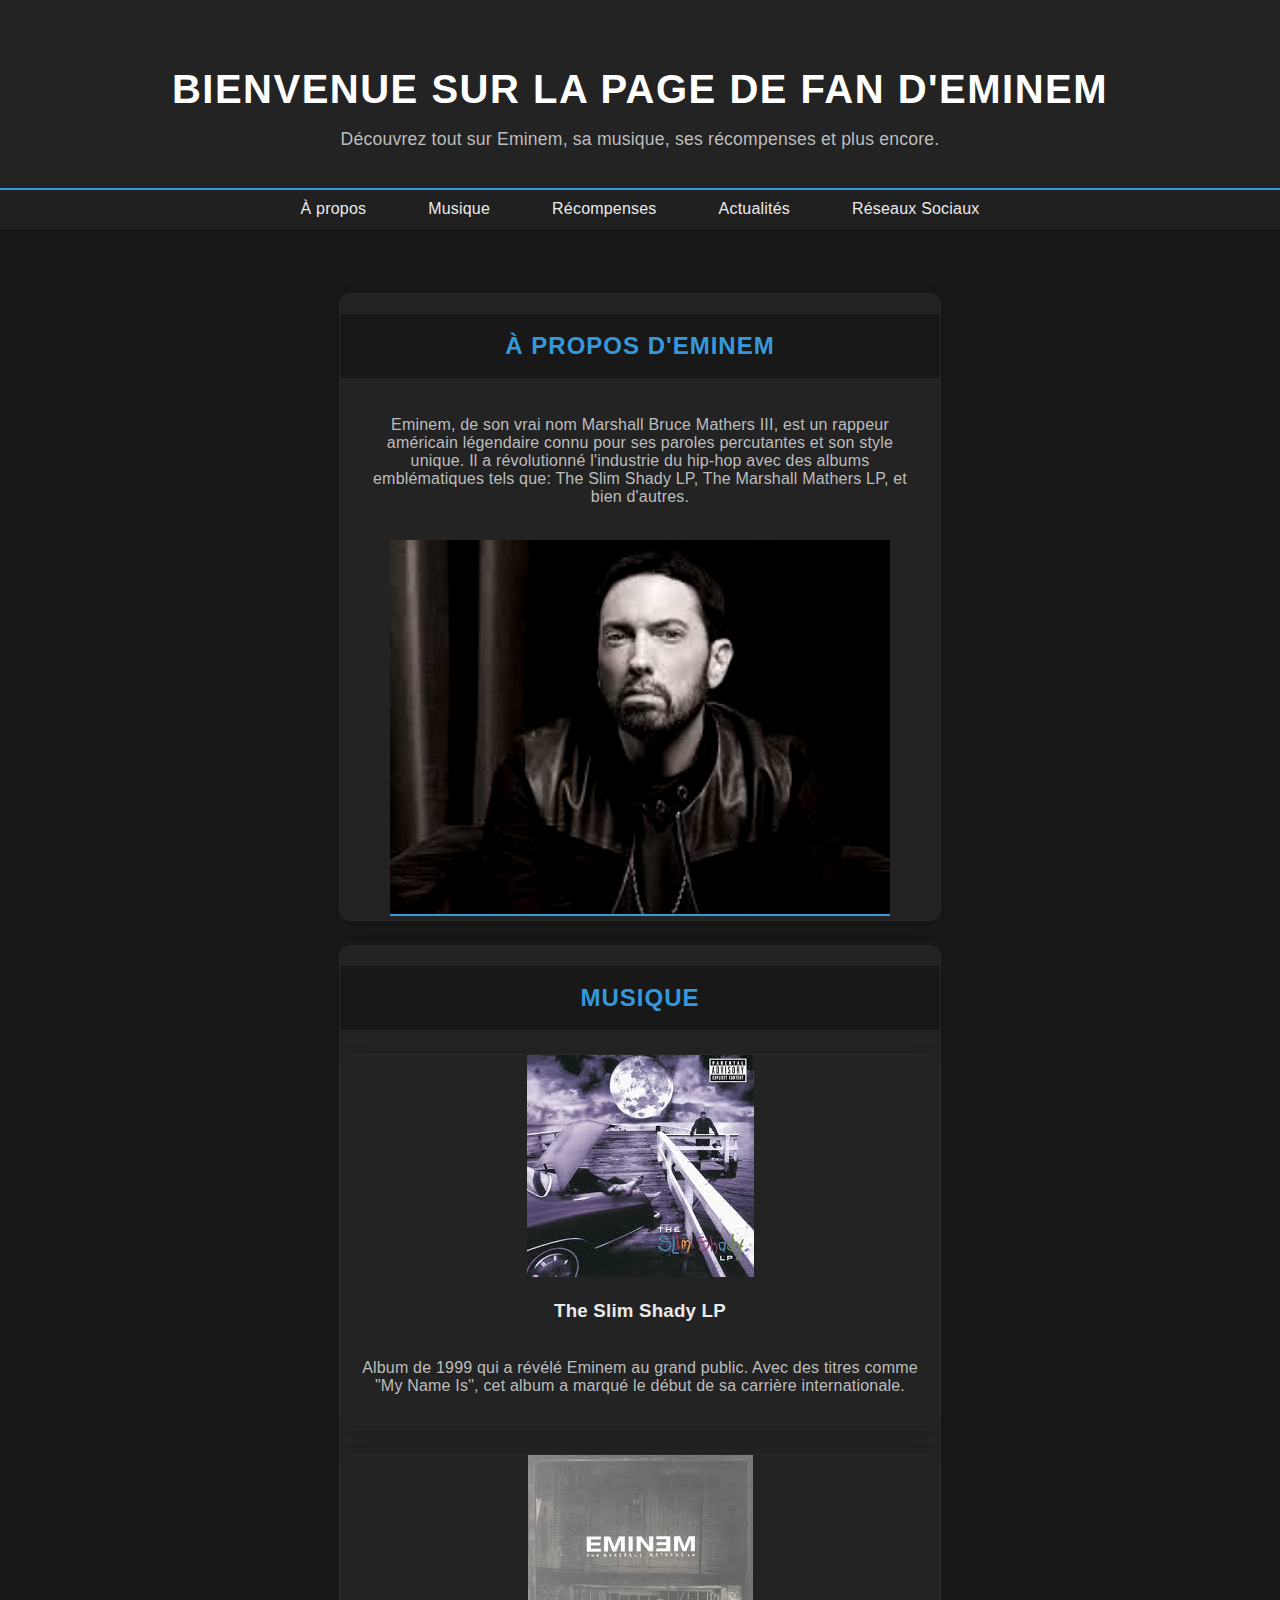
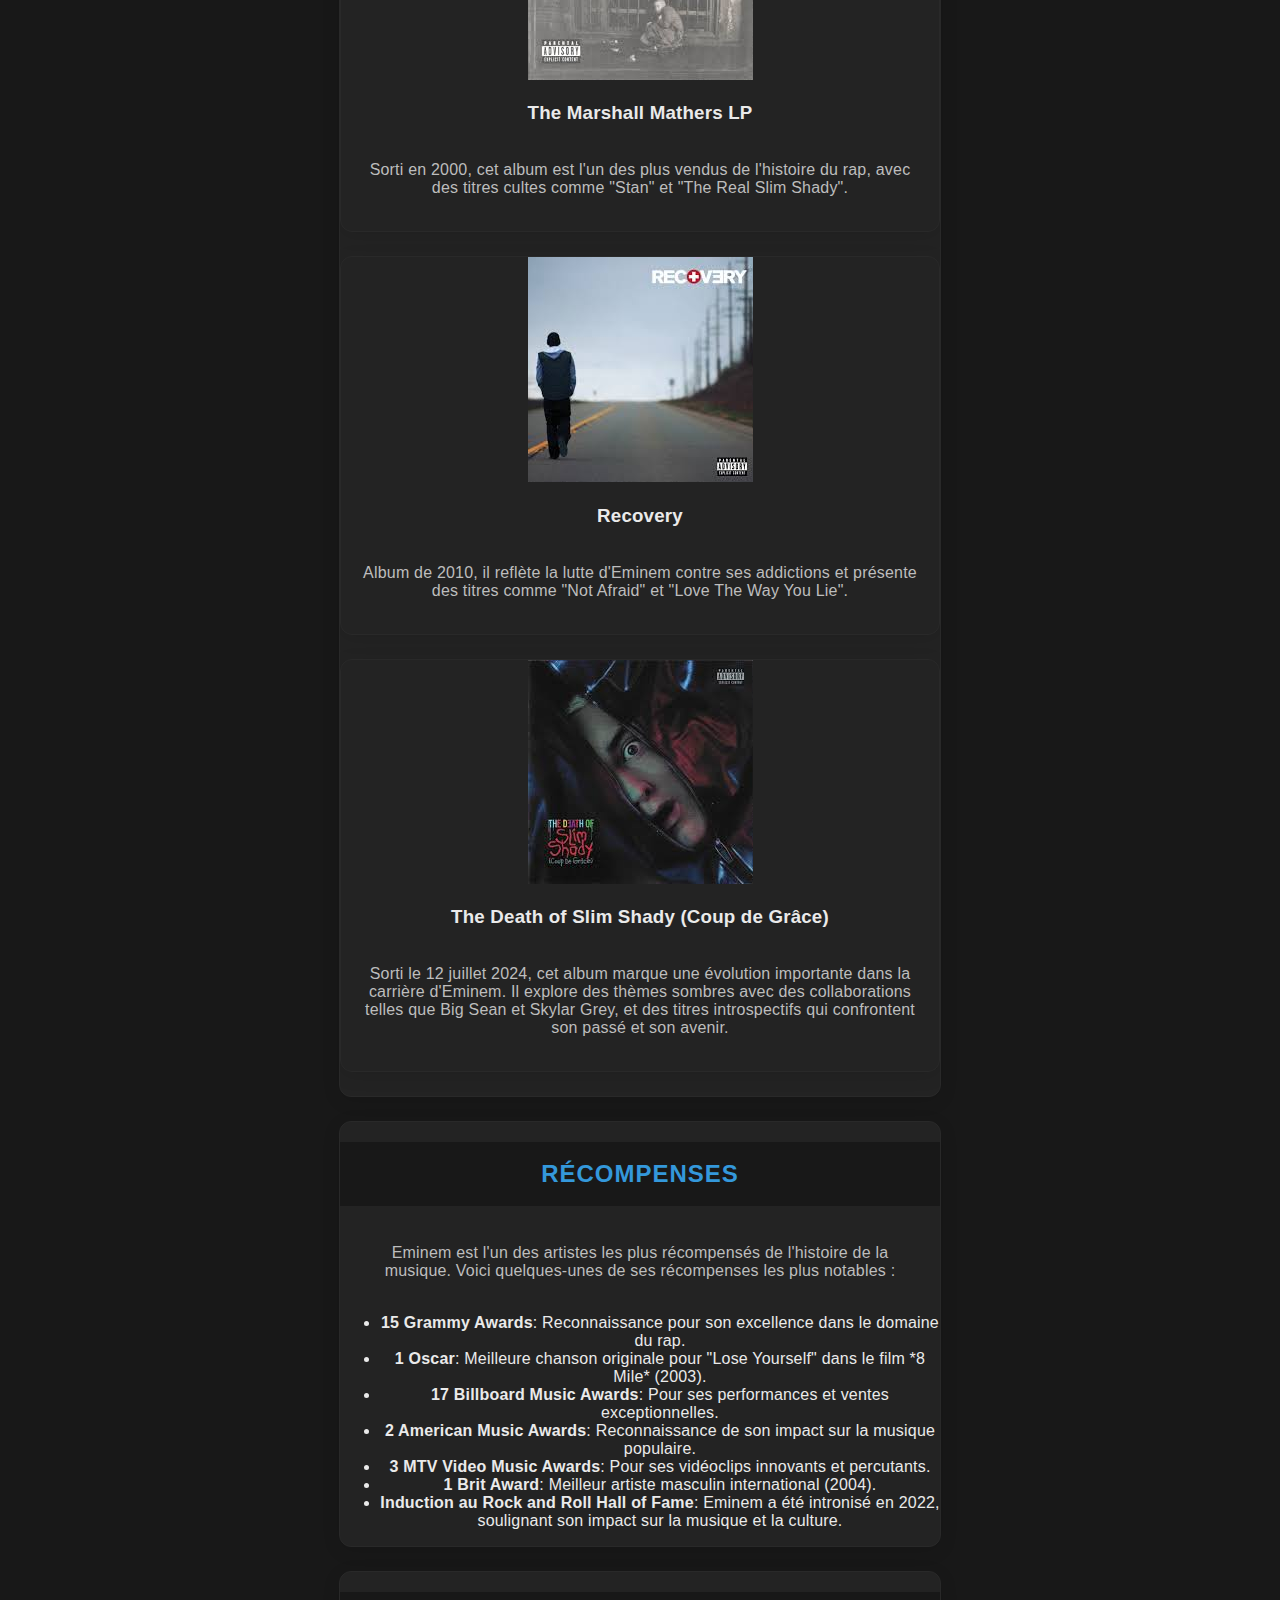
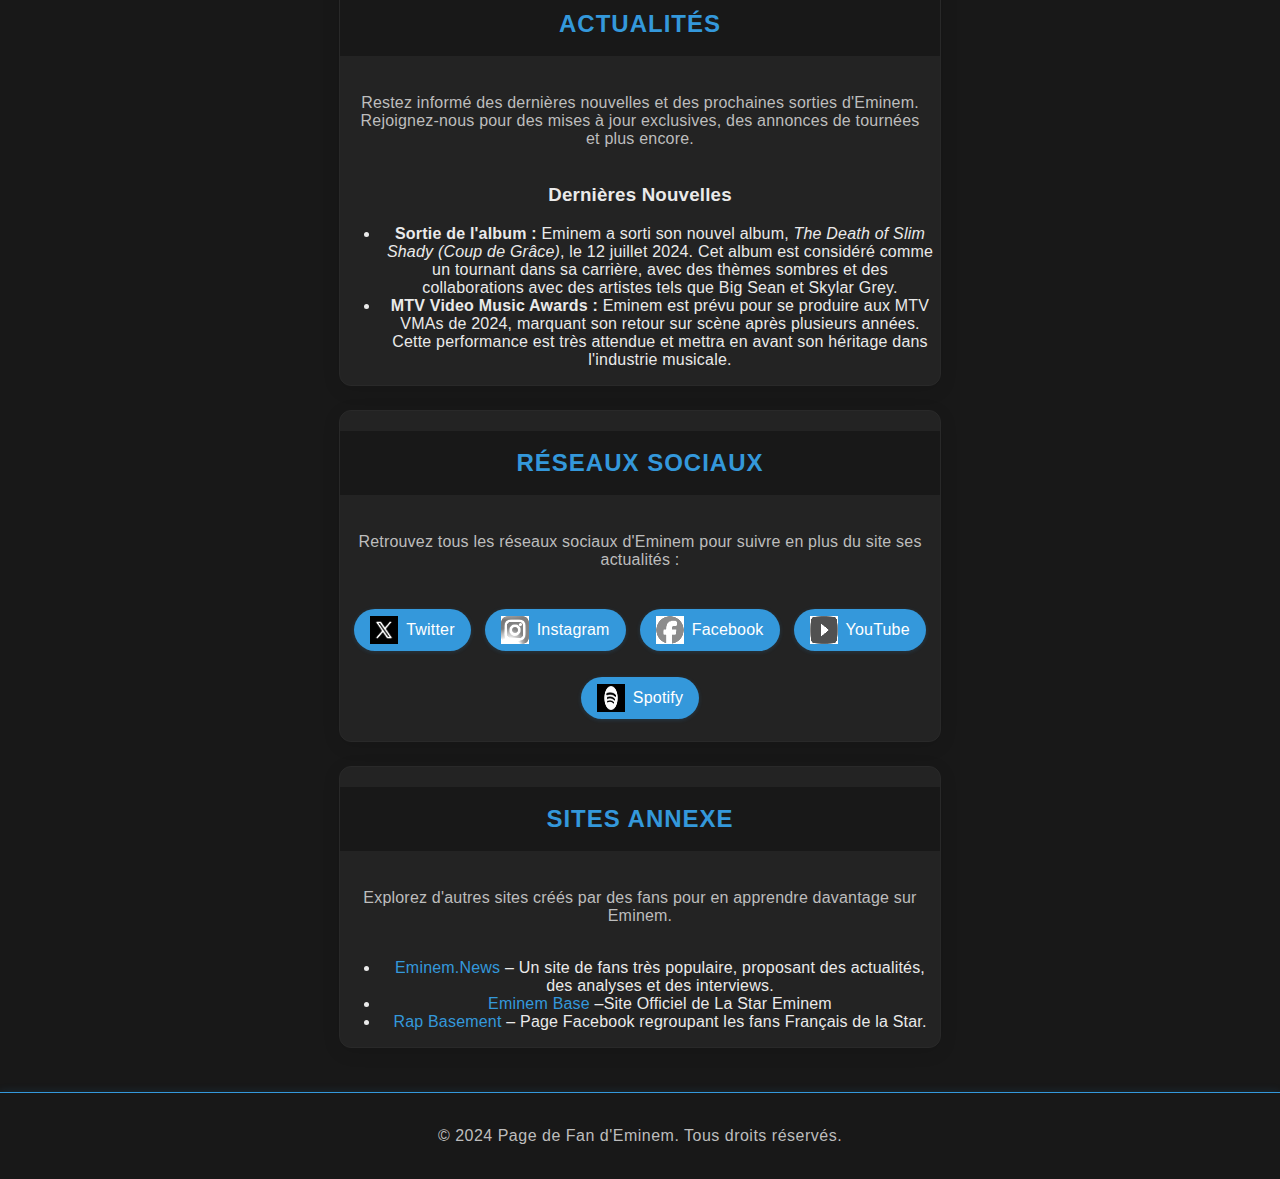
<file: eminem.html>
<!DOCTYPE html>
<html lang="fr">
<head>
    <meta charset="UTF-8">
    <meta name="viewport" content="width=device-width, initial-scale=1.0">
    <title>Page de Fan d'Eminem</title>
    <link rel="stylesheet" href="CSS/eminem.css">

    <header>
        <h1 data-lang="fr">Bienvenue sur la Page de Fan d'Eminem</h1>
        <p data-lang="fr">Découvrez tout sur Eminem, sa musique, ses récompenses et plus encore.</p>
    </header>

    <nav>
        <ul class="nav-links">
            <li><a href="#about" data-lang="fr">À propos</a></li>
            <li><a href="#music" data-lang="fr">Musique</a></li>
            <li><a href="#awards" data-lang="fr">Récompenses</a></li>
            <li><a href="#news" data-lang="fr">Actualités</a></li>
            <li><a href="#social" data-lang="fr">Réseaux Sociaux</a></li>
        </ul>
    </nav>

    <main>
        <section id="about" class="card">
            <h2 data-lang="fr">À propos d'Eminem</h2>
            <p data-lang="fr">Eminem, de son vrai nom Marshall Bruce Mathers III, est un rappeur américain légendaire connu pour ses paroles percutantes et son style unique. Il a révolutionné l'industrie du hip-hop avec des albums emblématiques tels que: The Slim Shady LP, The Marshall Mathers LP, et bien d'autres.</p>
            <img src="[data-uri]" alt="Eminem Image" class="hero-image">
        </section>

        <section id="music" class="card">
            <h2 data-lang="fr">Musique</h2>
            <div class="card-container">
                <div class="card">
                    <img src="[data-uri]" alt="The Slim Shady LP Album" class="album-img">
                    <h3>The Slim Shady LP</h3>
                    <p data-lang="fr">Album de 1999 qui a révélé Eminem au grand public. Avec des titres comme "My Name Is", cet album a marqué le début de sa carrière internationale.</p>
                </div>
                <div class="card">
                    <img src="[data-uri]" alt="The Marshall Mathers LP Album" class="album-img">
                    <h3>The Marshall Mathers LP</h3>
                    <p data-lang="fr">Sorti en 2000, cet album est l'un des plus vendus de l'histoire du rap, avec des titres cultes comme "Stan" et "The Real Slim Shady".</p>
                </div>
                <div class="card">
                    <img src="[data-uri]" alt="Recovery Album" class="album-img">
                    <h3>Recovery</h3>
                    <p data-lang="fr">Album de 2010, il reflète la lutte d'Eminem contre ses addictions et présente des titres comme "Not Afraid" et "Love The Way You Lie".</p>
                </div>
                <div class="card">
                    <img src="[data-uri]" alt="The Death of Slim Shady Album" class="album-img">
                    <h3>The Death of Slim Shady (Coup de Grâce)</h3>
                    <p>Sorti le 12 juillet 2024, cet album marque une évolution importante dans la carrière d'Eminem. Il explore des thèmes sombres avec des collaborations telles que Big Sean et Skylar Grey, et des titres introspectifs qui confrontent son passé et son avenir.</p>
                </div>
            </div>
        </section>

        <section id="awards" class="card">
            <h2>Récompenses</h2>
            <p>Eminem est l'un des artistes les plus récompensés de l'histoire de la musique. Voici quelques-unes de ses récompenses les plus notables :</p>
            <ul class="awards-list">
                <li><strong>15 Grammy Awards</strong>: Reconnaissance pour son excellence dans le domaine du rap.</li>
                <li><strong>1 Oscar</strong>: Meilleure chanson originale pour "Lose Yourself" dans le film *8 Mile* (2003).</li>
                <li><strong>17 Billboard Music Awards</strong>: Pour ses performances et ventes exceptionnelles.</li>
                <li><strong>2 American Music Awards</strong>: Reconnaissance de son impact sur la musique populaire.</li>
                <li><strong>3 MTV Video Music Awards</strong>: Pour ses vidéoclips innovants et percutants.</li>
                <li><strong>1 Brit Award</strong>: Meilleur artiste masculin international (2004).</li>
                <li><strong>Induction au Rock and Roll Hall of Fame</strong>: Eminem a été intronisé en 2022, soulignant son impact sur la musique et la culture.</li>
            </ul>
        </section>

        <section id="news" class="card">
            <h2>Actualités</h2>
            <p>Restez informé des dernières nouvelles et des prochaines sorties d'Eminem. Rejoignez-nous pour des mises à jour exclusives, des annonces de tournées et plus encore.</p>
            <h3>Dernières Nouvelles</h3>
            <ul>
                <li><strong>Sortie de l'album :</strong> Eminem a sorti son nouvel album, <em>The Death of Slim Shady (Coup de Grâce)</em>, le 12 juillet 2024. Cet album est considéré comme un tournant dans sa carrière, avec des thèmes sombres et des collaborations avec des artistes tels que Big Sean et Skylar Grey.</li>
                <li><strong>MTV Video Music Awards :</strong> Eminem est prévu pour se produire aux MTV VMAs de 2024, marquant son retour sur scène après plusieurs années. Cette performance est très attendue et mettra en avant son héritage dans l'industrie musicale.</li>
            </ul>
        </section>

        <section id="social" class="card">
            <h2>Réseaux Sociaux</h2>
            <p>Retrouvez tous les réseaux sociaux d'Eminem pour suivre en plus du site ses actualités :</p>
            <ul class="social-list">
                <li><a href="https://twitter.com/Eminem" target="_blank">
                    <img src="[data-uri]" alt="Twitter Logo" class="social-icon"> Twitter</a>
                </li>
                <li><a href="https://www.instagram.com/eminem/" target="_blank">
                    <img src="[data-uri]" alt="Instagram Logo" class="social-icon"> Instagram</a>
                </li>
                <li><a href="https://www.facebook.com/eminem" target="_blank">
                    <img src="[data-uri]" alt="Facebook Logo" class="social-icon"> Facebook</a>
                </li>
                <li><a href="https://www.youtube.com/user/eminemVEVO" target="_blank">
                    <img src="[data-uri]" alt="YouTube Logo" class="social-icon"> YouTube</a>
                </li>
                <li><a href="https://open.spotify.com/artist/7dGJo4pcD2V6oG8kP0tJRR" target="_blank">
                    <img src="[data-uri]" alt="Spotify Logo" class="social-icon"> Spotify</a>
                </li>
            </ul>
        </section>

        <section id="fan-sites" class="card">
            <h2>Sites Annexe</h2>
            <p>Explorez d'autres sites créés par des fans pour en apprendre davantage sur Eminem.</p>
            <ul class="fan-sites-list">
                <li><a href="https://eminem.news" target="_blank">Eminem.News</a> – Un site de fans très populaire, proposant des actualités, des analyses et des interviews.</li>
                <li><a href="https://www.eminem.com/" target="_blank">Eminem Base</a> –Site Officiel de La Star Eminem</li>
                <li><a href="https://www.facebook.com/groups/Eminem.Fans.France/" target="_blank">Rap Basement</a> – Page Facebook regroupant les fans Français de la Star.</li>
            </ul>
        </section>
    </main>

    <footer>
        <p>&copy; 2024 Page de Fan d'Eminem. Tous droits réservés.</p>
    </footer>
</body>
</html>
</file>
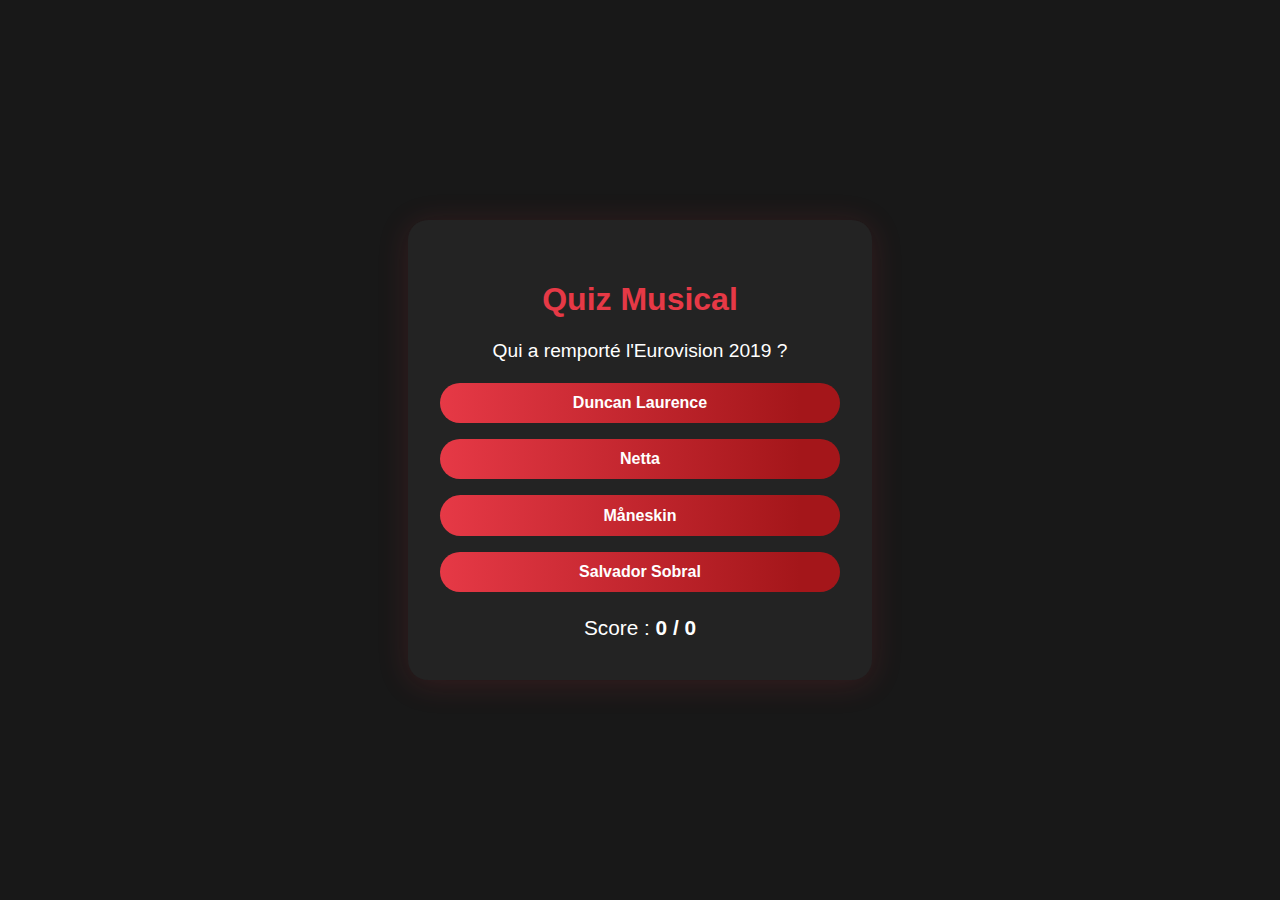
<file: MusicQuiz.html>
<!DOCTYPE html>
<html lang="fr">
<head>
  <meta charset="UTF-8">
  <meta name="viewport" content="width=device-width, initial-scale=1.0">
  <title>Quiz Musical Progressif</title>
  <link rel="stylesheet" href="CSS/MusicQuiz.css">
</head>
<body>
  <div class="quiz-container">
    <h1>Quiz Musical</h1>
    <div id="quiz">
      <div id="question"></div>
      <div id="audio"></div>
      <div id="answers"></div>
      <button id="next" style="display:none;">Question suivante</button>
    </div>
    <div id="score" style="display:none;"></div>
    <button id="restart" style="display:none;">Rejouer</button>
  </div>
  <script src="JS/MusicQuiz.js"></script>
</body>
</html>
</file>
<file: CSS/eminem.css>
body {
    font-family: 'Poppins', Arial, sans-serif;
    background: #181818;
    color: #eaeaea;
    letter-spacing: 0.2px;
    margin: 0;
}

a {
    text-decoration: none;
    color: #3498db;
    transition: color 0.2s;
}

a:hover {
    color: #217dbb;
}

header {
    background: #232323;
    color: #fff;
    text-align: center;
    padding: 40px 20px 20px 20px;
    border-bottom: 2px solid #3498db;
    box-shadow: 0 2px 12px rgba(0,0,0,0.08);
}

header .highlight {
    color: #3498db;
    font-weight: bold;
}

header h1 {
    font-size: 2.5em;
    margin-bottom: 8px;
    letter-spacing: 1.5px;
    text-transform: uppercase;
    font-family: 'Poppins', Arial, sans-serif;
    text-shadow: none;
}

header p {
    font-size: 1.1em;
    color: #bdbdbd;
}

nav {
    background: #202020;
    padding: 10px 0;
    border-bottom: 1px solid #232323;
}

.nav-links {
    display: flex;
    justify-content: center;
    list-style-type: none;
    gap: 24px;
    margin: 0;
    padding: 0;
}

.nav-links li a {
    color: #eaeaea;
    font-size: 1em;
    padding: 8px 18px;
    border-radius: 5px;
    font-weight: 500;
    background: transparent;
    border: 1px solid transparent;
    transition: background 0.2s, color 0.2s, border 0.2s;
}

.nav-links li a:hover {
    background: #3498db;
    color: #fff;
    border: 1px solid #217dbb;
}

main {
    padding: 40px 0 20px 0;
}

.card {
    background: #232323;
    margin: 24px auto;
    border-radius: 12px;
    box-shadow: 0 4px 18px rgba(0,0,0,0.10);
    overflow: hidden;
    text-align: center;
    max-width: 600px;
    border: 1px solid #292929;
    transition: transform 0.2s, box-shadow 0.2s;
}

.card:hover {
    transform: translateY(-6px) scale(1.01);
    box-shadow: 0 8px 28px rgba(0,0,0,0.18);
}

.card h2 {
    background: #181818;
    color: #3498db;
    padding: 18px 0;
    font-size: 1.5em;
    letter-spacing: 1px;
    text-transform: uppercase;
    font-family: 'Poppins', Arial, sans-serif;
}

.card img.hero-image {
    width: 100%;
    max-width: 500px;
    height: auto;
    filter: grayscale(10%) contrast(1.1);
    border-bottom: 2px solid #3498db;
    transition: transform 0.2s, filter 0.2s;
}

.card img.hero-image:hover {
    transform: scale(1.03);
    filter: grayscale(0%) contrast(1.2);
}

.card p {
    padding: 18px;
    font-size: 1em;
    color: #bdbdbd;
}

.card .btn {
    display: inline-block;
    padding: 10px 22px;
    background: #3498db;
    color: #fff;
    font-weight: 500;
    border-radius: 5px;
    margin-top: 12px;
    font-size: 1em;
    letter-spacing: 0.5px;
    box-shadow: 0 1px 4px #3498db33;
    border: none;
    transition: background 0.2s, transform 0.15s;
}

.card .btn:hover {
    background: #217dbb;
    color: #fff;
    transform: scale(1.04);
}

.social-list {
    list-style: none;
    padding: 0;
    display: flex;
    flex-wrap: wrap;
    justify-content: center;
    gap: 14px;
}

.social-list li {
    margin: 6px 0;
}

.social-list a {
    color: #fff;
    display: flex;
    align-items: center;
    font-weight: 500;
    font-size: 1em;
    background: #3498db;
    border-radius: 50px;
    padding: 7px 16px;
    box-shadow: 0 1px 4px #3498db33;
    transition: background 0.2s, color 0.2s;
}

.social-list a:hover {
    background: #fff;
    color: #3498db;
}

.social-icon {
    width: 28px;
    height: 28px;
    margin-right: 8px;
    filter: grayscale(100%) brightness(1.5);
}

footer {
    background: #181818;
    color: #bdbdbd;
    text-align: center;
    padding: 18px 0;
    border-top: 1.5px solid #3498db;
    font-size: 1em;
    letter-spacing: 0.5px;
    box-shadow: 0 -1px 8px #3498db22;
}

@media (max-width: 900px) {
    .card {
        max-width: 98%;
    }
}

@media (max-width: 768px) {
    .nav-links {
        flex-direction: column;
        gap: 8px;
        padding: 8px 0;
    }
    header h1 {
        font-size: 1.5em;
    }
    .card h2 {
        font-size: 1.1em;
    }
    .card p {
        font-size: 0.95em;
    }
    .card img.hero-image {
        max-width: 100%;
    }
}

@media (max-width: 480px) {
    header h1 {
        font-size: 1.1em;
    }
    .card h2 {
        font-size: 0.95em;
    }
    .card .btn {
        padding: 8px 10px;
        font-size: 0.95em;
    }
}
</file>
<file: CSS/MusicQuiz.css>
body {
  background: #181818;
  color: #fff;
  font-family: 'Montserrat', sans-serif;
  margin: 0;
  padding: 0;
  display: flex;
  min-height: 100vh;
  align-items: center;
  justify-content: center;
}
.quiz-container {
  background: #232323;
  border-radius: 20px;
  padding: 2.5rem 2rem;
  box-shadow: 0 4px 32px rgba(230,57,70,0.15);
  max-width: 400px;
  width: 100%;
  text-align: center;
}
h1 {
  color: #E63946;
}
#question {
  font-size: 1.2rem;
  margin-bottom: 1.3rem;
}
#answers {
  display: flex;
  flex-direction: column;
  gap: 1rem;
  margin-bottom: 1.2rem;
}
.answer-btn {
  background: linear-gradient(90deg, #E63946, #A4161A 90%);
  color: #fff;
  border: none;
  border-radius: 30px;
  padding: 0.7rem 1.2rem;
  font-size: 1rem;
  font-weight: bold;
  cursor: pointer;
  outline: none;
  transition: background 0.18s, transform 0.18s;
  animation: glowing 1.6s infinite alternate;
}
@keyframes glowing {
  0% { box-shadow: 0 0 5px #E63946, 0 0 10px #E63946; }
  50% { box-shadow: 0 0 20px #A4161A, 0 0 40px #E63946; }
  100% { box-shadow: 0 0 5px #E63946, 0 0 10px #E63946; }
}
.answer-btn:hover {
  background: linear-gradient(90deg, #A4161A, #E63946 90%);
  transform: scale(1.05);
}
#score {
  font-size: 1.3rem;
  margin-top: 1.5rem;
}
button#next, button#restart {
  margin-top: 1rem;
  background: #E63946;
  color: #fff;
  border: none;
  border-radius: 30px;
  padding: 0.7rem 1.5rem;
  font-size: 1rem;
  font-weight: bold;
  cursor: pointer;
  transition: background 0.18s, transform 0.18s;
}
button#next:hover, button#restart:hover {
  background: #A4161A;
  transform: scale(1.05);
}
@media (max-width: 500px) {
  .quiz-container {
    padding: 1.2rem 0.5rem;
    max-width: 98vw;
  }
}
</file>
